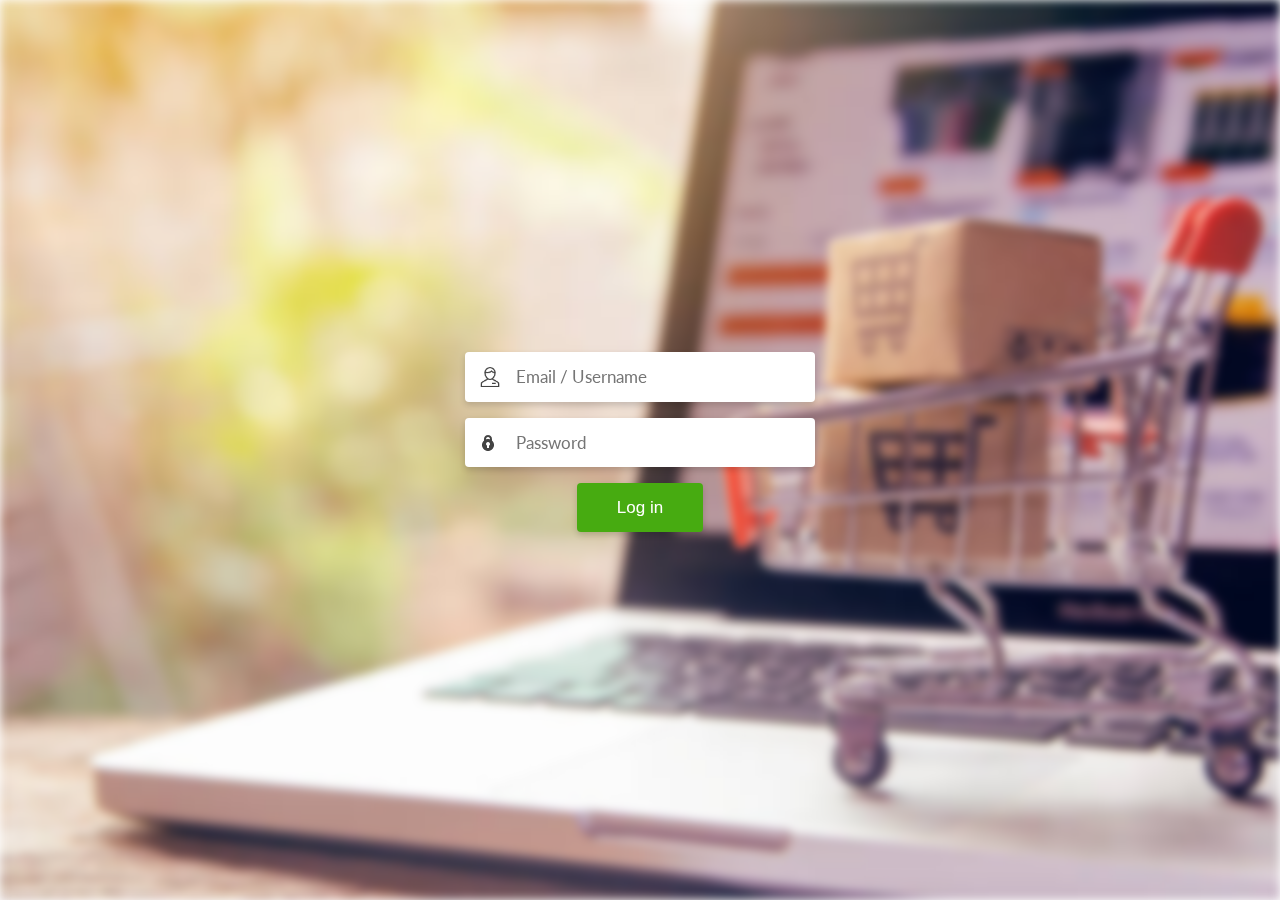
<file: login/index.html>
<!DOCTYPE html>
<html lang="en" >
<head>
  <meta charset="UTF-8">
  <title>Login | Happy shopping</title>
  <link rel="stylesheet" href="./style.css">

</head>
<body>
<!-- partial:index.partial.html -->
<div id="bg"></div>

<form>
  <div class="form-field">
    <input type="email" placeholder="Email / Username" required/>
  </div>
  
  <div class="form-field">
    <input type="password" placeholder="Password" required/>                         </div>
  
  <div class="form-field">
    <button class="btn" type="submit">Log in</button>
  </div>
</form>
<!-- partial -->
  
</body>
</html>
</file>
<file: login/style.css>
@import url("https://fonts.googleapis.com/css?family=Lato:400,700");
#bg {
  background-image: url('img/background1.jpg');
  position: fixed;
  left: 0;
  top: 0;
  width: 100%;
  height: 100%;
  background-size: cover;
  filter: blur(5px);
}

body {
  font-family: 'Lato', sans-serif;
  color: #4A4A4A;
  display: flex;
  justify-content: center;
  align-items: center;
  min-height: 100vh;
  overflow: hidden;
  margin: 0;
  padding: 0;
}

form {
  width: 350px;
  position: relative;
}
form .form-field::before {
  font-size: 20px;
  position: absolute;
  left: 15px;
  top: 17px;
  color: #888888;
  content: " ";
  display: block;
  background-size: cover;
  background-repeat: no-repeat;
}
form .form-field:nth-child(1)::before {
  background-image: url(img/user-icon.png);
  width: 20px;
  height: 20px;
  top: 15px;
}
form .form-field:nth-child(2)::before {
  background-image: url(img/lock-icon.png);
  width: 16px;
  height: 16px;
}
form .form-field {
  display: -webkit-box;
  display: -ms-flexbox;
  display: flex;
  -webkit-box-pack: justify;
  -ms-flex-pack: justify;
  justify-content: space-between;
  -webkit-box-align: center;
  -ms-flex-align: center;
  align-items: center;
  margin-bottom: 1rem;
  position: relative;
}
form input {
  font-family: inherit;
  width: 100%;
  outline: none;
  background-color: #fff;
  border-radius: 4px;
  border: none;
  display: block;
  padding: 0.9rem 0.7rem;
  box-shadow: 0px 3px 6px rgba(0, 0, 0, 0.16);
  font-size: 17px;
  color: #4A4A4A;
  text-indent: 40px;
}
form .btn {
  outline: none;
  border: none;
  cursor: pointer;
  display: inline-block;
  margin: 0 auto;
  padding: 0.9rem 2.5rem;
  text-align: center;
  background-color: #47AB11;
  color: #fff;
  border-radius: 4px;
  box-shadow: 0px 3px 6px rgba(0, 0, 0, 0.16);
  font-size: 17px;
}
</file>
